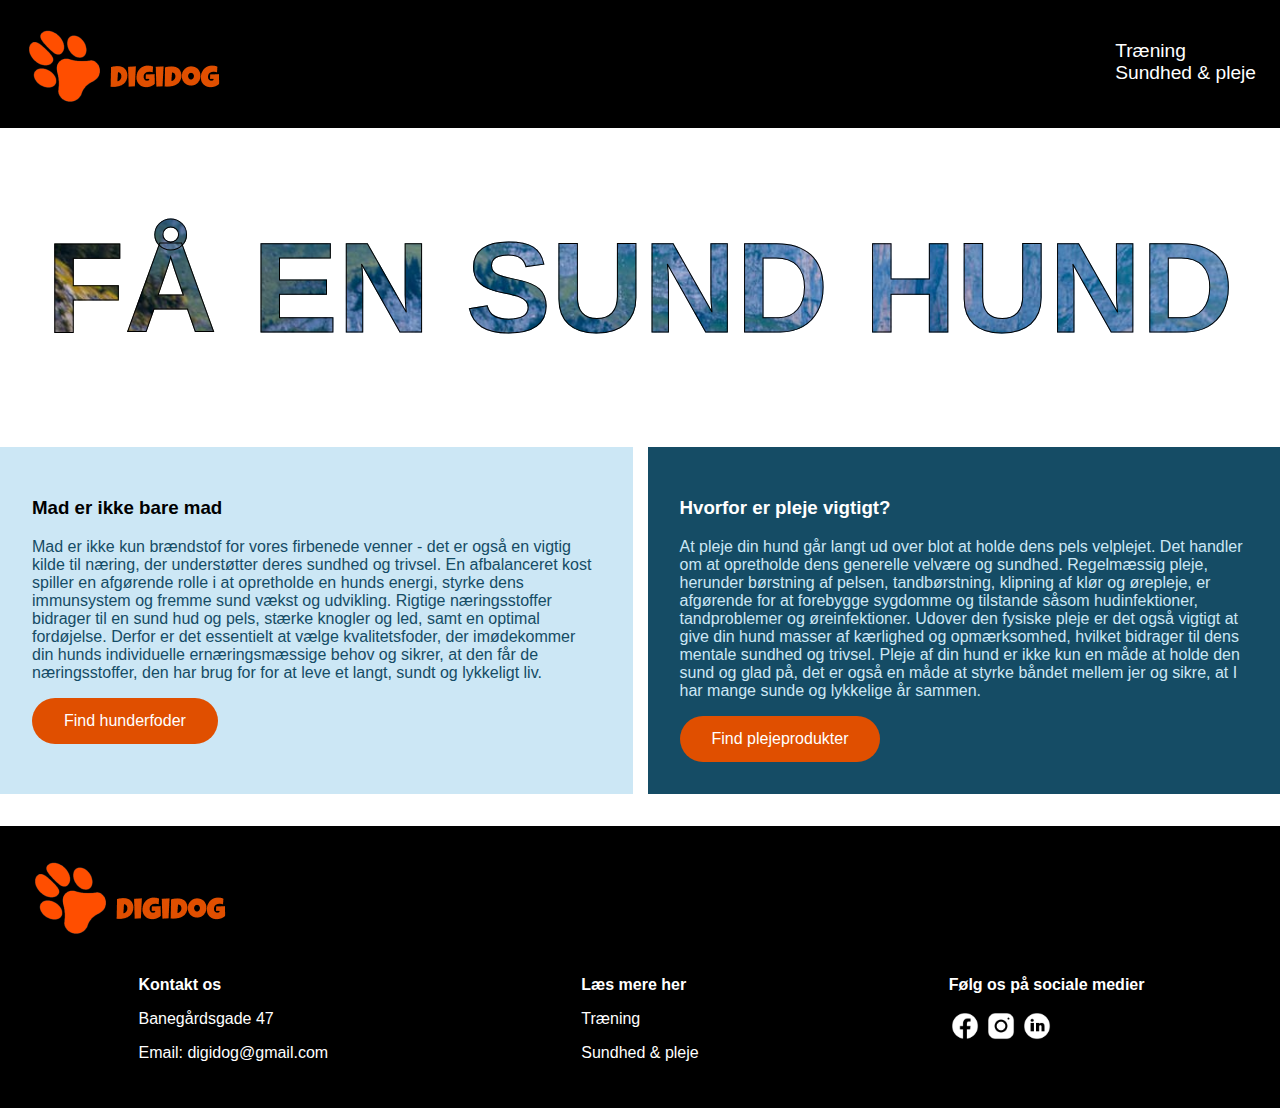
<file: health-and-care/health-and-care.html>
<html lang="da">

<head>
    <meta charset="UTF-8">
    <meta name="viewport" content="width=device-width, initial-scale=1.0">
    <link rel="stylesheet" href="../health-and-care/health-and-care.css">
    <title>Digidog | Pleje til din hund</title>
</head>

<body>
    <header>
        <div class="logo-header">
            <a href="../index.html">
                <img src="../Ressources/Logo.png" alt="Digidog logo">
            </a>
            <div class="menu-container">
                <nav class="desktop-nav">
                    <ul class="menu-list">
                        <li><a href="../training/training.html">Træning</a></li>
                        <li><a href="../health-and-care/health-and-care.html">Sundhed & pleje</a></li>
                    </ul>
            </div>
        </div>
    </header>

    <main>
        <div class="headline-background">
            <h1>Få en sund hund</h1>
        </div>
        <section class="health-section">
            <div class="food-container">
                <h3>Mad er ikke bare mad</h3>
                <p>Mad er ikke kun brændstof for vores firbenede venner - det er også en vigtig kilde til næring, der understøtter deres sundhed og trivsel. En afbalanceret kost spiller en afgørende rolle i at opretholde en hunds energi, styrke dens immunsystem og fremme sund vækst og udvikling. Rigtige næringsstoffer bidrager til en sund hud og pels, stærke knogler og led, samt en optimal fordøjelse. Derfor er det essentielt at vælge kvalitetsfoder, der imødekommer din hunds individuelle ernæringsmæssige behov og sikrer, at den får de næringsstoffer, den har brug for for at leve et langt, sundt og lykkeligt liv.</p>
                <div class="cta-container">
                    <a href="#" class="cta">Find hunderfoder</a>
                </div>
            </div>
            <div class="care-container">
                <h3>Hvorfor er pleje vigtigt?</h3>
                <p>At pleje din hund går langt ud over blot at holde dens pels velplejet. Det handler om at opretholde dens generelle velvære og sundhed. Regelmæssig pleje, herunder børstning af pelsen, tandbørstning, klipning af klør og ørepleje, er afgørende for at forebygge sygdomme og tilstande såsom hudinfektioner, tandproblemer og øreinfektioner. Udover den fysiske pleje er det også vigtigt at give din hund masser af kærlighed og opmærksomhed, hvilket bidrager til dens mentale sundhed og trivsel. Pleje af din hund er ikke kun en måde at holde den sund og glad på, det er også en måde at styrke båndet mellem jer og sikre, at I har mange sunde og lykkelige år sammen.</p>
                <div class="cta-container">
                    <a href="#" class="cta-dark">Find plejeprodukter</a>
                </div>
            </div>
        </section>
    </main>
    <footer>
        <div class="logo-footer">
            <img src="../Ressources/Logo.png" alt="Digidog logo">
        </div>
        <div class="footer-container">
            <div>
                <p class="footer-headline">Kontakt os</p>
                <p>Banegårdsgade 47</p>
                <p>Email: digidog@gmail.com</p>
            </div>
            <div class="footer-links">
                <p class="footer-headline">Læs mere her</p>
                <p><a href="../training/training.html">Træning</a></p>
                <p><a href="../health-and-care/health-and-care.html">Sundhed & pleje</a></p>
            </div>
            <div>
                <p class="footer-headline">Følg os på sociale medier</p>
                <img src="../Ressources/Facebook (1).png" alt="Facebook ikon">
                <img src="../Ressources/Instagram (1).png" alt="Instagram ikon">
                <img src="../Ressources/LinkedIn.png" alt="LinkedIn ikon">
            </div>
        </div>
    </footer>
</body>

</html>
</file>
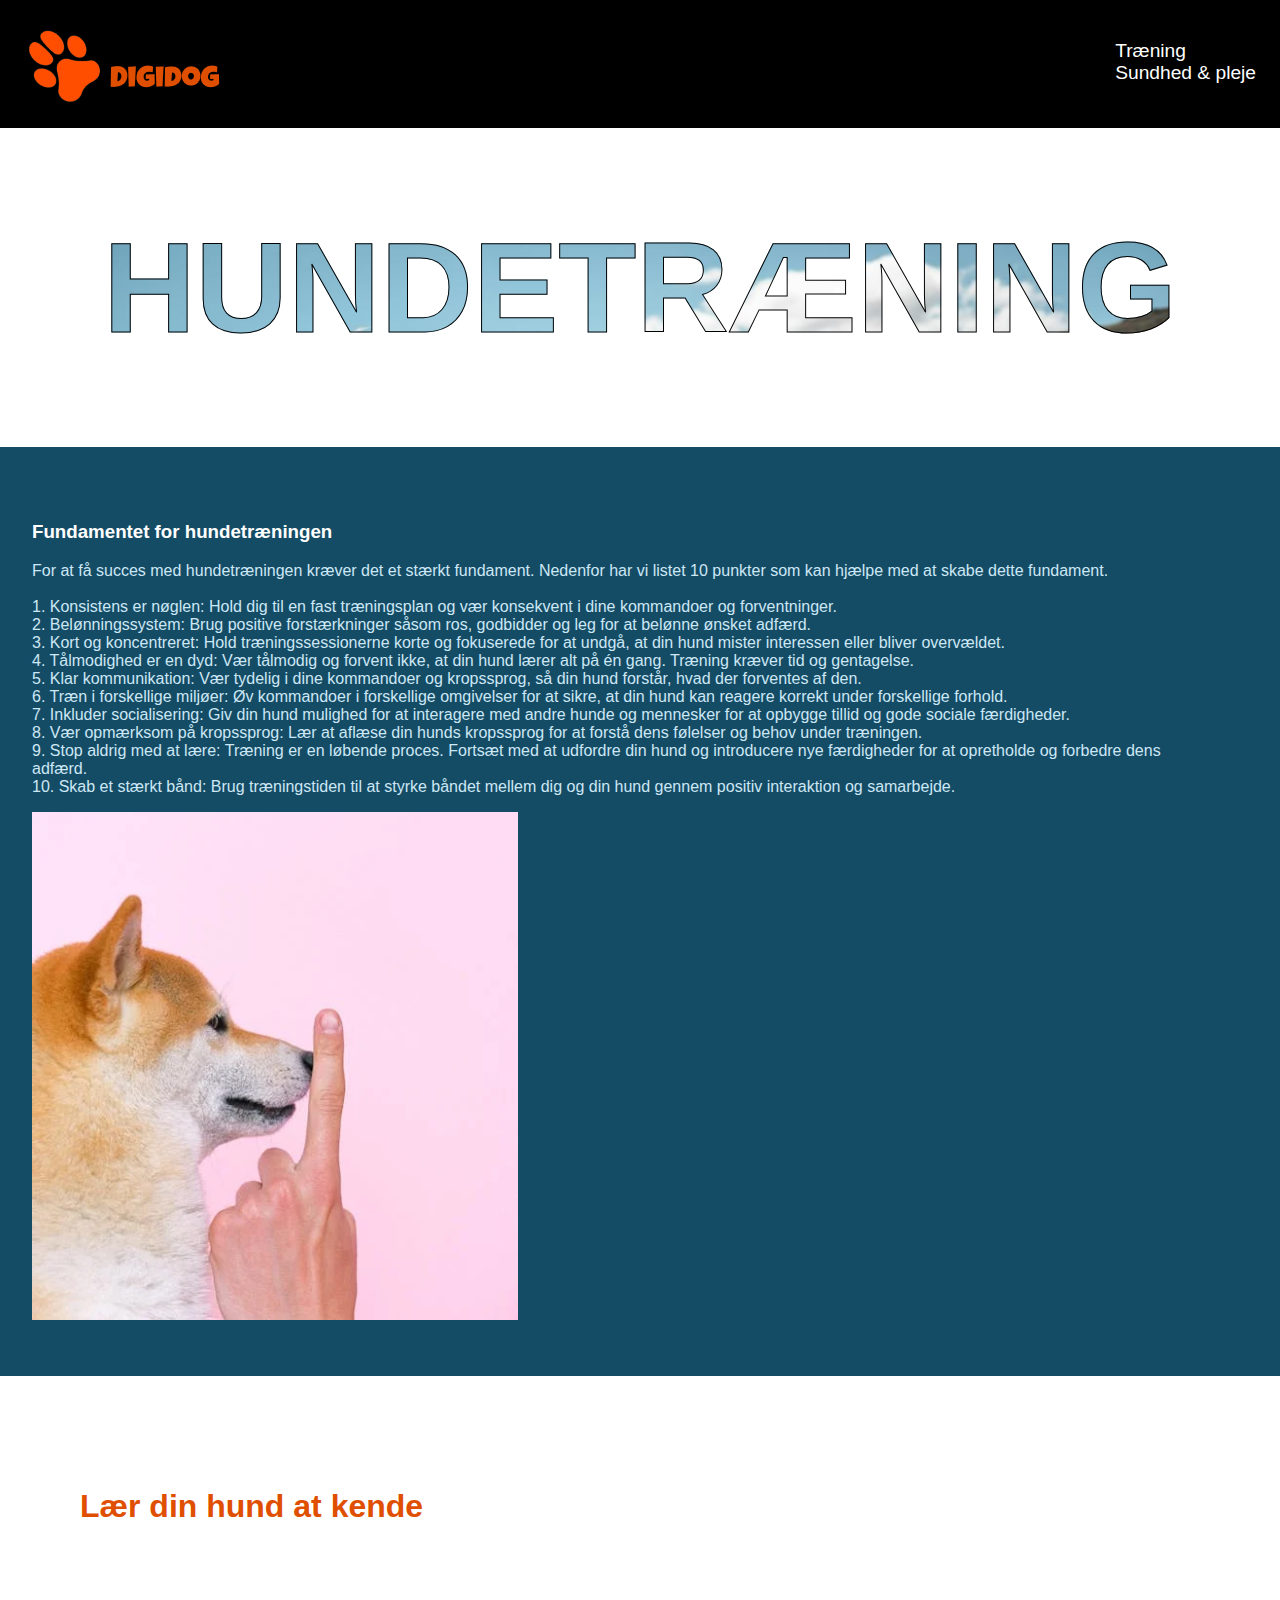
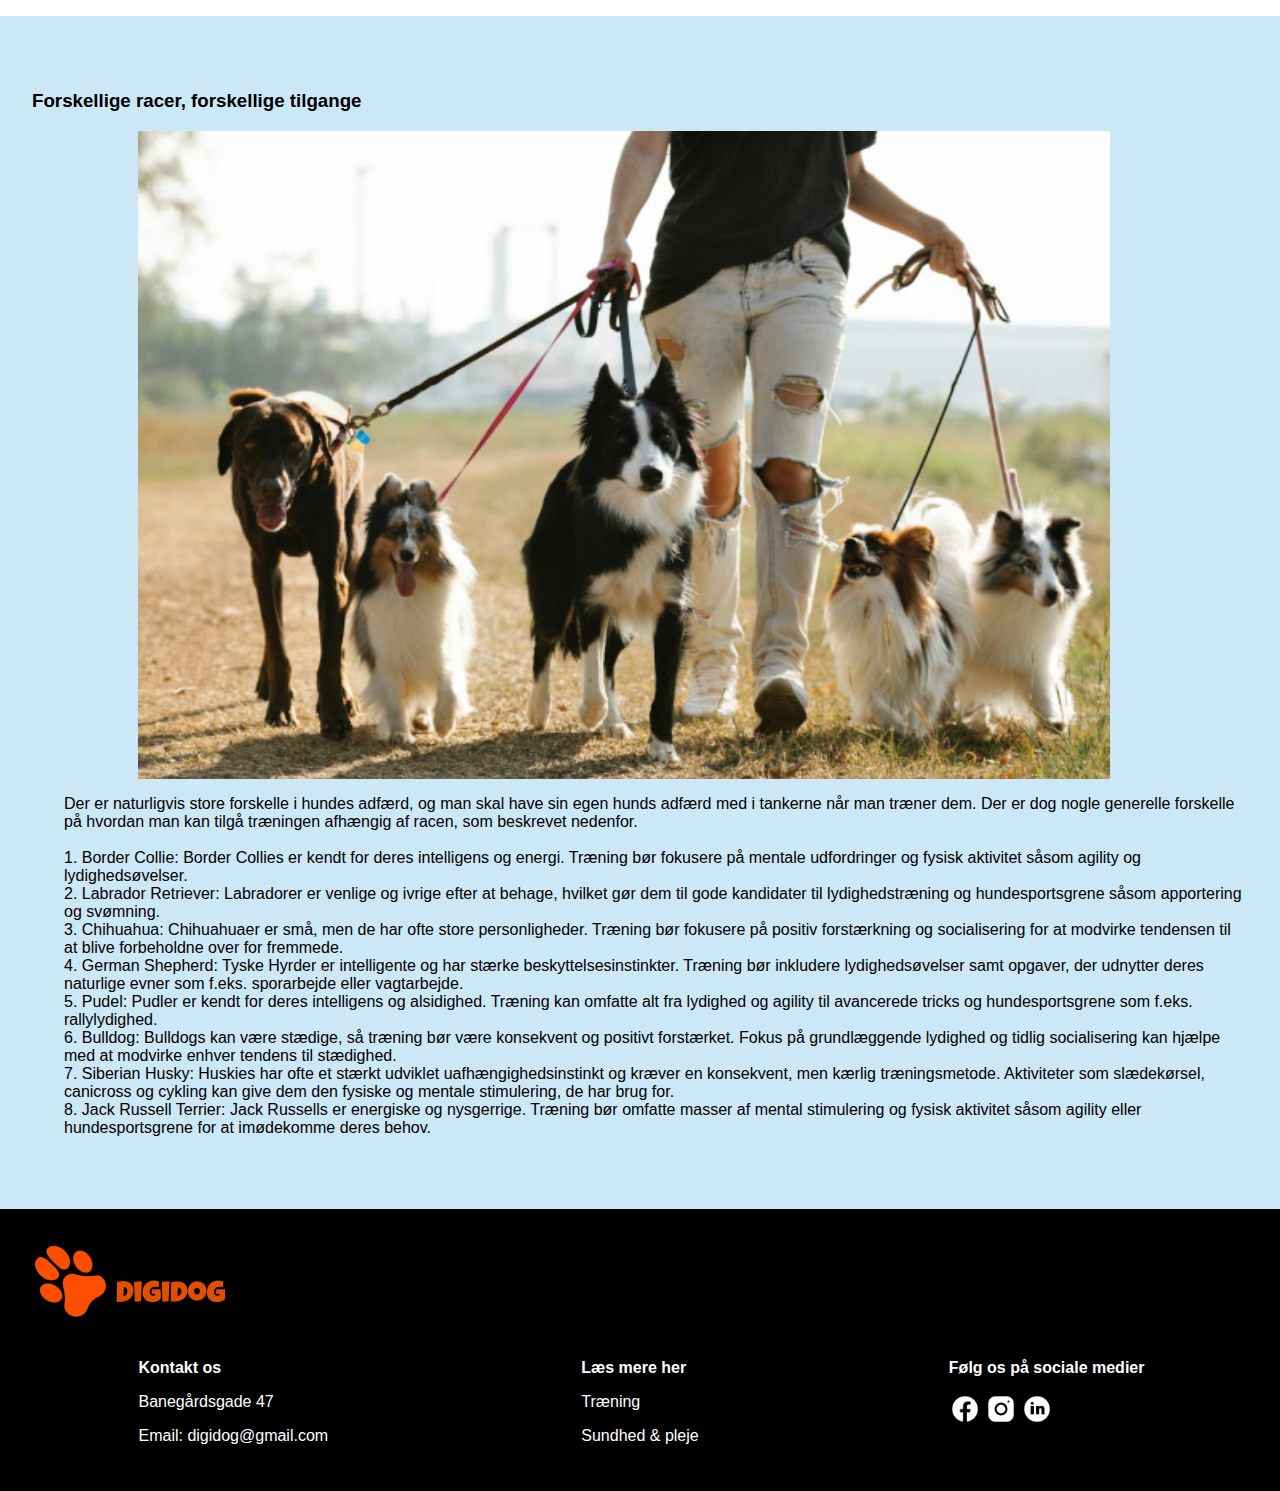
<file: training/training.html>
<html lang="da">

<head>
    <meta charset="UTF-8">
    <meta name="viewport" content="width=device-width, initial-scale=1.0">
    <link rel="stylesheet" href="training.css">
    <title>Digidog | Specificeret hundetræning</title>
</head>

<body>
    <header>
        <div class="logo-header">
            <a href="../index.html">
                <img src="../Ressources/Logo.png" alt="Digidog logo">
            </a>
            <div class="menu-container">
                <nav class="desktop-nav">
                    <ul class="menu-list">
                        <li><a href="../training/training.html">Træning</a></li>
                        <li><a href="../health-and-care/health-and-care.html">Sundhed & pleje</a></li>
                    </ul>
            </div>
        </div>
    </header>

    <main>
        <div class="headline-background">
            <h1>Hundetræning</h1>
        </div>

        <section class="foundation-section">
            <div class="foundation-container">
                <h3>Fundamentet for hundetræningen</h3>
                <p>For at få succes med hundetræningen kræver det et stærkt fundament. Nedenfor har vi listet 10 punkter
                    som kan hjælpe med at skabe dette fundament. <br><br>

                    1. Konsistens er nøglen:
                    Hold dig til en fast træningsplan og vær konsekvent i dine kommandoer og forventninger. <br>
                    2. Belønningssystem:
                    Brug positive forstærkninger såsom ros, godbidder og leg for at belønne ønsket adfærd. <br>
                    3. Kort og koncentreret:
                    Hold træningssessionerne korte og fokuserede for at undgå, at din hund mister interessen eller
                    bliver overvældet. <br>
                    4. Tålmodighed er en dyd:
                    Vær tålmodig og forvent ikke, at din hund lærer alt på én gang. Træning kræver tid og gentagelse.
                    <br>
                    5. Klar kommunikation:
                    Vær tydelig i dine kommandoer og kropssprog, så din hund forstår, hvad der forventes af den. <br>
                    6. Træn i forskellige miljøer:
                    Øv kommandoer i forskellige omgivelser for at sikre, at din hund kan reagere korrekt under
                    forskellige forhold. <br>
                    7. Inkluder socialisering:
                    Giv din hund mulighed for at interagere med andre hunde og mennesker for at opbygge tillid og gode
                    sociale færdigheder. <br>
                    8. Vær opmærksom på kropssprog:
                    Lær at aflæse din hunds kropssprog for at forstå dens følelser og behov under træningen. <br>
                    9. Stop aldrig med at lære:
                    Træning er en løbende proces. Fortsæt med at udfordre din hund og introducere nye færdigheder for at
                    opretholde og forbedre dens adfærd. <br>
                    10. Skab et stærkt bånd:
                    Brug træningstiden til at styrke båndet mellem dig og din hund gennem positiv interaktion og
                    samarbejde.
                </p>
            </div>
            <img src="../Ressources/dog-training.png" alt="Hund, som bliver trænet">
        </section>
        <div class="know-dog-container">
            <div class="know-dog-1">
                <p>Lær din hund at kende</p>
            </div>
            <div class="know-dog-2">
                <p>igennem træning!</p>
            </div>
        </div>

        <section class="dog-breeds-section">
            <div class="dog-breeds-container">
                <h3>Forskellige racer, forskellige tilgange</h3>
                <div class="content-wrapper">
                    <img src="../Ressources/dog-breeds.png" alt="Person går tur med 5 hunde">
                    <p>Der er naturligvis store forskelle i hundes adfærd, og man skal have sin egen hunds adfærd med i tankerne når man træner dem. Der er dog nogle generelle forskelle på hvordan man kan tilgå træningen afhængig af racen, som beskrevet nedenfor. <br><br>
        
                        1. Border Collie:
                        Border Collies er kendt for deres intelligens og energi. Træning bør fokusere på mentale udfordringer og fysisk aktivitet såsom agility og lydighedsøvelser. <br>
                        2. Labrador Retriever:
                        Labradorer er venlige og ivrige efter at behage, hvilket gør dem til gode kandidater til lydighedstræning og hundesportsgrene såsom apportering og svømning. <br>
                        3. Chihuahua:
                        Chihuahuaer er små, men de har ofte store personligheder. Træning bør fokusere på positiv forstærkning og socialisering for at modvirke tendensen til at blive forbeholdne over for fremmede. <br> 
                        4. German Shepherd:
                        Tyske Hyrder er intelligente og har stærke beskyttelsesinstinkter. Træning bør inkludere lydighedsøvelser samt opgaver, der udnytter deres naturlige evner som f.eks. sporarbejde eller vagtarbejde. <br>
                        5. Pudel:
                        Pudler er kendt for deres intelligens og alsidighed. Træning kan omfatte alt fra lydighed og agility til avancerede tricks og hundesportsgrene som f.eks. rallylydighed. <br>
                        6. Bulldog:
                        Bulldogs kan være stædige, så træning bør være konsekvent og positivt forstærket. Fokus på grundlæggende lydighed og tidlig socialisering kan hjælpe med at modvirke enhver tendens til stædighed. <br>
                        7. Siberian Husky:
                        Huskies har ofte et stærkt udviklet uafhængighedsinstinkt og kræver en konsekvent, men kærlig træningsmetode. Aktiviteter som slædekørsel, canicross og cykling kan give dem den fysiske og mentale stimulering, de har brug for. <br>
                        8. Jack Russell Terrier:
                        Jack Russells er energiske og nysgerrige. Træning bør omfatte masser af mental stimulering og fysisk aktivitet såsom agility eller hundesportsgrene for at imødekomme deres behov.
                    </p>
                </div>
            </div>
        </section>

    </main>

    <footer>
        <div class="logo-footer">
            <img src="../Ressources/Logo.png" alt="Digidog logo">
        </div>
        <div class="footer-container">
            <div>
                <p class="footer-headline">Kontakt os</p>
                <p>Banegårdsgade 47</p>
                <p>Email: digidog@gmail.com</p>
            </div>
            <div class="footer-links">
                <p class="footer-headline">Læs mere her</p>
                <p><a href="../training/training.html">Træning</a></p>
                <p><a href="../health-and-care/health-and-care.html">Sundhed & pleje</a></p>
            </div>
            <div>
                <p class="footer-headline">Følg os på sociale medier</p>
                <img src="../Ressources/Facebook (1).png" alt="Facebook ikon">
                <img src="../Ressources/Instagram (1).png" alt="Instagram ikon">
                <img src="../Ressources/LinkedIn.png" alt="LinkedIn ikon">
            </div>
        </div>
    </footer>
    </footer>
</body>
</file>
<file: health-and-care/health-and-care.css>
a, p, h1, h2, h3, h4, h5, h6 {
  font-family: Arial, Helvetica, sans-serif;
}

a, p, h1, h2, h3, h4, h5, h6 {
  font-family: Arial, Helvetica, sans-serif;
}

body {
  display: block;
  margin: 0;
}

.logo-header {
  display: grid;
  grid-template-columns: 2fr 1fr 2fr;
  grid-column: span 1;
  background-color: black;
  padding: 1.5em;
}
@media (max-width: 1281px) {
  .logo-header {
    grid-template-columns: 1fr 1fr;
  }
  .logo-header .menu-container {
    display: grid;
    justify-content: end;
  }
}

.desktop-nav {
  grid-column: span 1;
}
.desktop-nav ul {
  list-style: none;
  display: flex;
  justify-content: space-between;
  padding: 0;
}
@media (max-width: 1281px) {
  .desktop-nav ul {
    display: flex;
    flex-direction: column;
  }
}
.desktop-nav ul a {
  text-decoration: none;
  color: white;
  font-size: larger;
}
.desktop-nav ul a:hover {
  color: #E04F00;
  transition: color 0.3s ease;
}

footer {
  background-color: black;
  padding: 30px;
}
footer .logo-footer {
  padding-bottom: 1.5em;
}
footer p {
  color: white;
}
footer .footer-headline {
  font-weight: bold;
}
footer .footer-container {
  display: grid;
  grid-template-columns: 1fr 1fr 1fr;
  justify-items: center;
}
footer .footer-container img {
  width: 2em;
}
@media (max-width: 800px) {
  footer .footer-container {
    display: flex;
    flex-direction: column;
  }
}
footer .footer-links a {
  text-decoration: none;
  color: white;
}
footer .footer-links a:hover {
  color: #E04F00;
  transition: color 0.3s ease;
}

.cta {
  display: inline-block;
  padding: 12px 30px;
  background-color: #E04F00;
  color: white;
  text-decoration: none;
  border-radius: 45px;
  border: 2px solid transparent;
  transition: 0.4s ease;
}
.cta:hover {
  background-color: transparent;
  color: #000;
  border: 2px solid #000;
}

.cta-dark {
  display: inline-block;
  padding: 12px 30px;
  background-color: #E04F00;
  color: white;
  text-decoration: none;
  border-radius: 45px;
  border: 2px solid transparent;
  transition: 0.4s ease;
}
.cta-dark:hover {
  background-color: transparent;
  color: white;
  border: 2px solid white;
}

a,
p,
h1,
h2,
h3,
h4,
h5,
h6 {
  font-family: Arial, Helvetica, sans-serif;
}

.headline-background {
  display: flex;
  justify-content: center;
  background-color: white;
}
.headline-background h1 {
  font-size: 10vw;
  text-transform: uppercase;
  background-image: url(../Ressources/healthy-dog.png);
  background-size: 100%;
  background-clip: text;
  -webkit-background-clip: text;
  -webkit-text-fill-color: transparent;
  animation-name: move;
  animation-duration: 35s;
  animation-timing-function: linear;
  animation-iteration-count: infinite;
  /*text-shadow: 2px 2px 4px rgba(0, 0, 0, 0.5);*/
  -webkit-text-stroke: 1px black;
}
@keyframes move {
  from {
    background-position: center 200%;
  }
  to {
    background-position: center 0%;
  }
}

.health-section {
  display: grid;
  grid-template-columns: 1fr 1fr;
  grid-column-gap: 15px;
  margin-bottom: 2em;
}
@media (max-width: 800px) {
  .health-section {
    display: flex;
    flex-direction: column;
  }
}
.health-section .food-container {
  background-color: #CCE7F5;
  padding: 2em;
}
.health-section .food-container p {
  color: #154C65;
}
.health-section .care-container {
  background-color: #154C65;
  padding: 2em;
}
.health-section .care-container h3 {
  color: white;
}
.health-section .care-container p {
  color: #CCE7F5;
}/*# sourceMappingURL=health-and-care.css.map */
</file>
<file: training/training.css>
a, p, h1, h2, h3, h4, h5, h6 {
  font-family: Arial, Helvetica, sans-serif;
}

a, p, h1, h2, h3, h4, h5, h6 {
  font-family: Arial, Helvetica, sans-serif;
}

body {
  display: block;
  margin: 0;
}

.logo-header {
  display: grid;
  grid-template-columns: 2fr 1fr 2fr;
  grid-column: span 1;
  background-color: black;
  padding: 1.5em;
}
@media (max-width: 1281px) {
  .logo-header {
    grid-template-columns: 1fr 1fr;
  }
  .logo-header .menu-container {
    display: grid;
    justify-content: end;
  }
}

.desktop-nav {
  grid-column: span 1;
}
.desktop-nav ul {
  list-style: none;
  display: flex;
  justify-content: space-between;
  padding: 0;
}
@media (max-width: 1281px) {
  .desktop-nav ul {
    display: flex;
    flex-direction: column;
  }
}
.desktop-nav ul a {
  text-decoration: none;
  color: white;
  font-size: larger;
}
.desktop-nav ul a:hover {
  color: #E04F00;
  transition: color 0.3s ease;
}

footer {
  background-color: black;
  padding: 30px;
}
footer .logo-footer {
  padding-bottom: 1.5em;
}
footer p {
  color: white;
}
footer .footer-headline {
  font-weight: bold;
}
footer .footer-container {
  display: grid;
  grid-template-columns: 1fr 1fr 1fr;
  justify-items: center;
}
footer .footer-container img {
  width: 2em;
}
@media (max-width: 800px) {
  footer .footer-container {
    display: flex;
    flex-direction: column;
  }
}
footer .footer-links a {
  text-decoration: none;
  color: white;
}
footer .footer-links a:hover {
  color: #E04F00;
  transition: color 0.3s ease;
}

.cta {
  display: inline-block;
  padding: 12px 30px;
  background-color: #E04F00;
  color: white;
  text-decoration: none;
  border-radius: 45px;
  border: 2px solid transparent;
  transition: 0.4s ease;
}
.cta:hover {
  background-color: transparent;
  color: #000;
  border: 2px solid #000;
}

.cta-dark {
  display: inline-block;
  padding: 12px 30px;
  background-color: #E04F00;
  color: white;
  text-decoration: none;
  border-radius: 45px;
  border: 2px solid transparent;
  transition: 0.4s ease;
}
.cta-dark:hover {
  background-color: transparent;
  color: white;
  border: 2px solid white;
}

a,
p,
h1,
h2,
h3,
h4,
h5,
h6 {
  font-family: Arial, Helvetica, sans-serif;
}

.headline-background {
  display: flex;
  justify-content: center;
  background-color: white;
}
.headline-background h1 {
  font-size: 10vw;
  text-transform: uppercase;
  background-image: url(../Ressources/dog-beach.jpeg);
  background-size: 100%;
  background-clip: text;
  -webkit-background-clip: text;
  -webkit-text-fill-color: transparent;
  animation-name: move;
  animation-duration: 35s;
  animation-timing-function: linear;
  animation-iteration-count: infinite;
  -webkit-text-stroke: 1px black;
}
@keyframes move {
  from {
    background-position: center 200%;
  }
  to {
    background-position: center 0%;
  }
}

.foundation-section {
  display: flex;
  background-color: #154C65;
  padding: 3.5em 2em;
}
@media (max-width: 1281px) {
  .foundation-section {
    display: flex;
    flex-direction: column;
  }
}
.foundation-section h3 {
  color: white;
}
.foundation-section p {
  color: #CCE7F5;
  flex-wrap: wrap;
  padding-right: 3em;
}
.foundation-section img {
  width: 40%;
  height: auto;
}
@media (max-width: 800px) {
  .foundation-section img {
    width: 100%;
    padding-top: 2em;
  }
}

.know-dog-container {
  position: relative;
}

.know-dog-1 {
  color: #E04F00;
  font-size: xx-large;
  position: absolute;
  transition: transform 1s;
  padding: 2.5em;
  font-weight: bold;
}
@media (max-width: 800px) {
  .know-dog-1 {
    padding: 0 1em;
    margin-top: 20px;
    position: relative;
  }
  .know-dog-1 p {
    margin-bottom: 0;
  }
}

.know-dog-2 {
  color: #154C65;
  font-size: xx-large;
  position: absolute;
  transition: transform 1.1s ease-out;
  transform: translateX(-12em);
  padding: 2.5em;
  font-style: italic;
  font-weight: bold;
}
@media (max-width: 800px) {
  .know-dog-2 {
    transform: translateX(0);
    padding: 0 1em;
  }
  .know-dog-2 p {
    margin-top: 0;
  }
}

.know-dog-1:hover + .know-dog-2 {
  transform: translateX(11.5em);
  color: #E04F00;
}
@media (max-width: 800px) {
  .know-dog-1:hover + .know-dog-2 {
    transform: translateX(0);
  }
}

.dog-breeds-section {
  display: flex;
  flex-direction: row;
  align-items: center;
  margin-top: 15em;
  background-color: #CCE7F5;
  padding: 3.5em 2em;
}
@media (max-width: 800px) {
  .dog-breeds-section {
    margin-top: 4.5em;
    padding: 3.5em 0;
  }
}
.dog-breeds-section h3 {
  align-self: flex-start;
}
@media (max-width: 800px) {
  .dog-breeds-section h3 {
    padding-left: 2em;
  }
}
@media (max-width: 1281px) {
  .dog-breeds-section {
    display: flex;
    flex-direction: column;
  }
}
.dog-breeds-section .dog-breeds-container {
  display: flex;
  flex-direction: column;
  align-items: center;
  text-align: left;
}
.dog-breeds-section .dog-breeds-container .content-wrapper {
  display: flex;
  flex-direction: row;
  align-items: center;
}
@media (max-width: 1281px) {
  .dog-breeds-section .dog-breeds-container .content-wrapper {
    display: flex;
    flex-direction: column;
  }
}
.dog-breeds-section .dog-breeds-container img {
  padding-right: 2em;
  width: 80%;
}
@media (max-width: 800px) {
  .dog-breeds-section .dog-breeds-container img {
    display: flex;
    justify-self: center;
    padding: 0;
  }
}
.dog-breeds-section .dog-breeds-container p {
  padding-left: 2em;
}
@media (max-width: 800px) {
  .dog-breeds-section .dog-breeds-container p {
    align-self: center;
    padding-right: 2em;
  }
}/*# sourceMappingURL=training.css.map */
</file>
